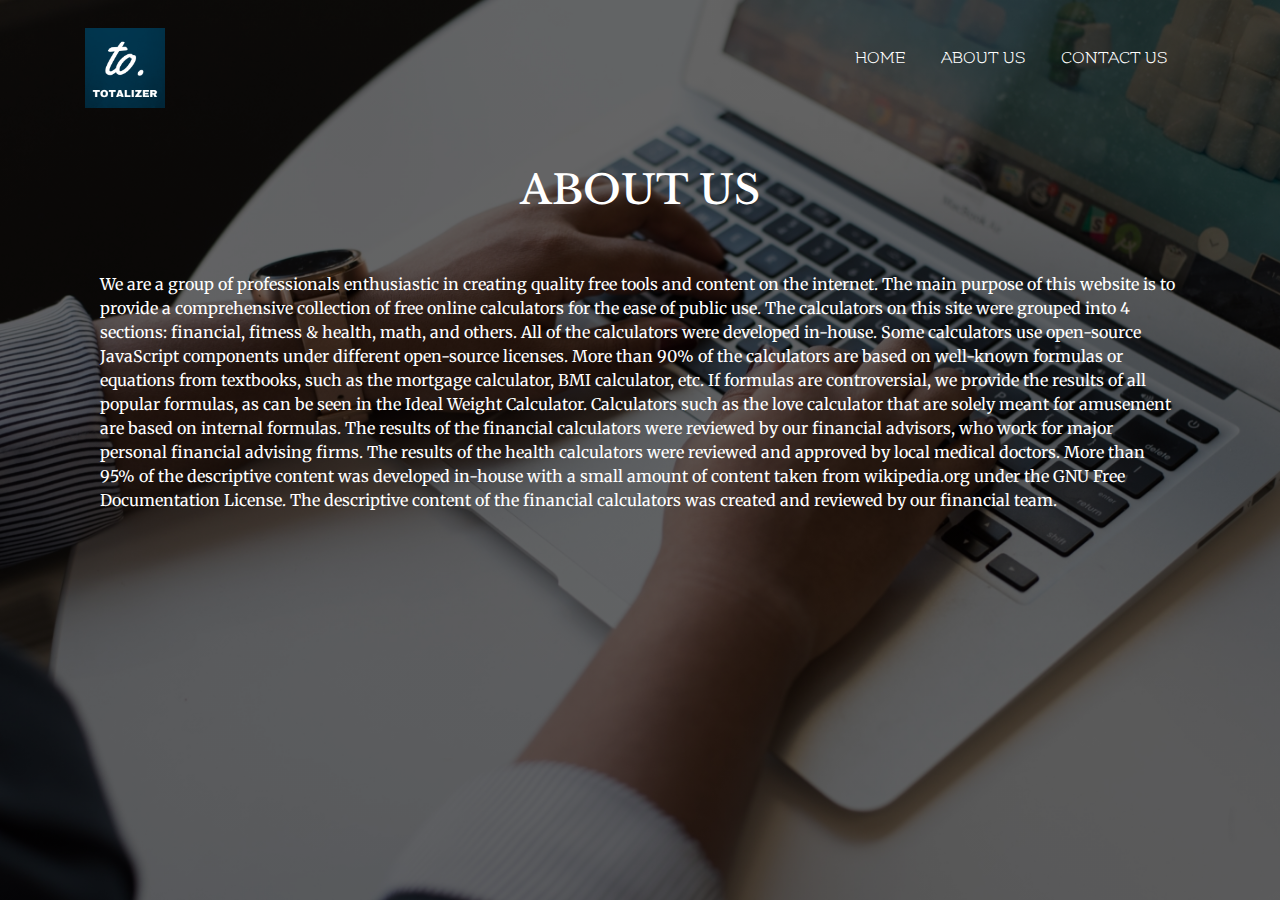
<file: about.html>
<!DOCTYPE html>
<html>
<head>
	<title>About us</title>
	<link rel="icon" href="3.png" type="image/icon type">
	<meta charset="utf-8">
  <meta charset="utf-8">
  <meta name="viewport" content="width=device-width, initial-scale=1">
  <link rel="stylesheet" href="https://maxcdn.bootstrapcdn.com/bootstrap/4.5.0/css/bootstrap.min.css">
  <link rel="stylesheet" href="https://cdnjs.cloudflare.com/ajax/libs/animate.css/3.5.2/animate.min.css">
	<link rel="stylesheet" href="https://cdnjs.cloudflare.com/ajax/libs/font-awesome/4.7.0/css/font-awesome.min.css">
  <link rel="stylesheet" type="text/css" href="about.css">
  <link href="https://fonts.googleapis.com/css2?family=Noto+Serif&display=swap" rel="stylesheet">
  <link href="https://fonts.googleapis.com/css2?family=Merriweather:wght@300&display=swap" rel="stylesheet">
  <link href="https://fonts.googleapis.com/css2?family=David+Libre&display=swap" rel="stylesheet">
    <link href="https://fonts.googleapis.com/css2?family=Fondamento&display=swap" rel="stylesheet">
     <link href="https://fonts.googleapis.com/css2?family=Piazzolla:wght@100&display=swap" rel="stylesheet">
     <link href="https://fonts.googleapis.com/css2?family=Merriweather:wght@300&display=swap" rel="stylesheet">
  <link href="https://fonts.googleapis.com/css?family=Flamenco" rel="stylesheet">
  <link href="https://fonts.googleapis.com/css2?family=Libre+Baskerville&display=swap" rel="stylesheet">
</head>
<body>
	<nav class="navbar navbar-expand-sm  navbar-dark  ">
	<div class="container">
<a href="index.html">
<img src="3.png" class="logo">
</a>

		<button class="navbar-toggler " data-toggle="collapse" data-target="#nv"  >
			<span class="navbar-toggler-icon"></span>
			</button>
			<div class="collapse navbar-collapse" id="nv">
     <ul class="navbar-nav ml-auto text-left animated slideInDown">
        <li class="nav-items text-white">
           <a href="index.html" class="nav-link text-white text-center"id="li2">HOME</a>
        </li>
		<li class="nav-items ">
		   <a href="about.html" class="nav-link text-white  text-center" data-toggle="dropdown"id="li2" >ABOUT US</a>
		           
		          </li>
         <li class="nav-items">
           <a href="contact.html" class="nav-link text-white text-center" id="li2">CONTACT US</a>
        </li>


      </ul>
	  </div>
	  
	  </div>


</nav>


<div class="container">
	<div>
		<h1 class="text-center  text-white ">ABOUT US</h1>
	</div>
	<div class="container over">
	<p class="text-white  animated slideInLeft">
		We are a group of professionals enthusiastic in creating quality free tools and content on the internet. The main purpose of this website is to provide a comprehensive collection of free online calculators for the ease of public use. 

The calculators on this site were grouped into 4 sections: financial, fitness & health, math, and others. All of the calculators were developed in-house. Some calculators use open-source JavaScript components under different open-source licenses. More than 90% of the calculators are based on well-known formulas or equations from textbooks, such as the mortgage calculator, BMI calculator, etc. If formulas are controversial, we provide the results of all popular formulas, as can be seen in the Ideal Weight Calculator. Calculators such as the love calculator that are solely meant for amusement are based on internal formulas. The results of the financial calculators were reviewed by our financial advisors, who work for major personal financial advising firms. The results of the health calculators were reviewed and approved by local medical doctors. More than 95% of the descriptive content was developed in-house with a small amount of content taken from wikipedia.org under the GNU Free Documentation License. The descriptive content of the financial calculators was created and reviewed by our financial team. 
	</p>
	

</div>


 <script src="https://ajax.googleapis.com/ajax/libs/jquery/3.5.1/jquery.min.js"></script>
  <script src="https://cdnjs.cloudflare.com/ajax/libs/popper.js/1.16.0/umd/popper.min.js"></script>
  <script src="https://maxcdn.bootstrapcdn.com/bootstrap/4.5.0/js/bootstrap.min.js"></script>

</body>


</html>
</file>
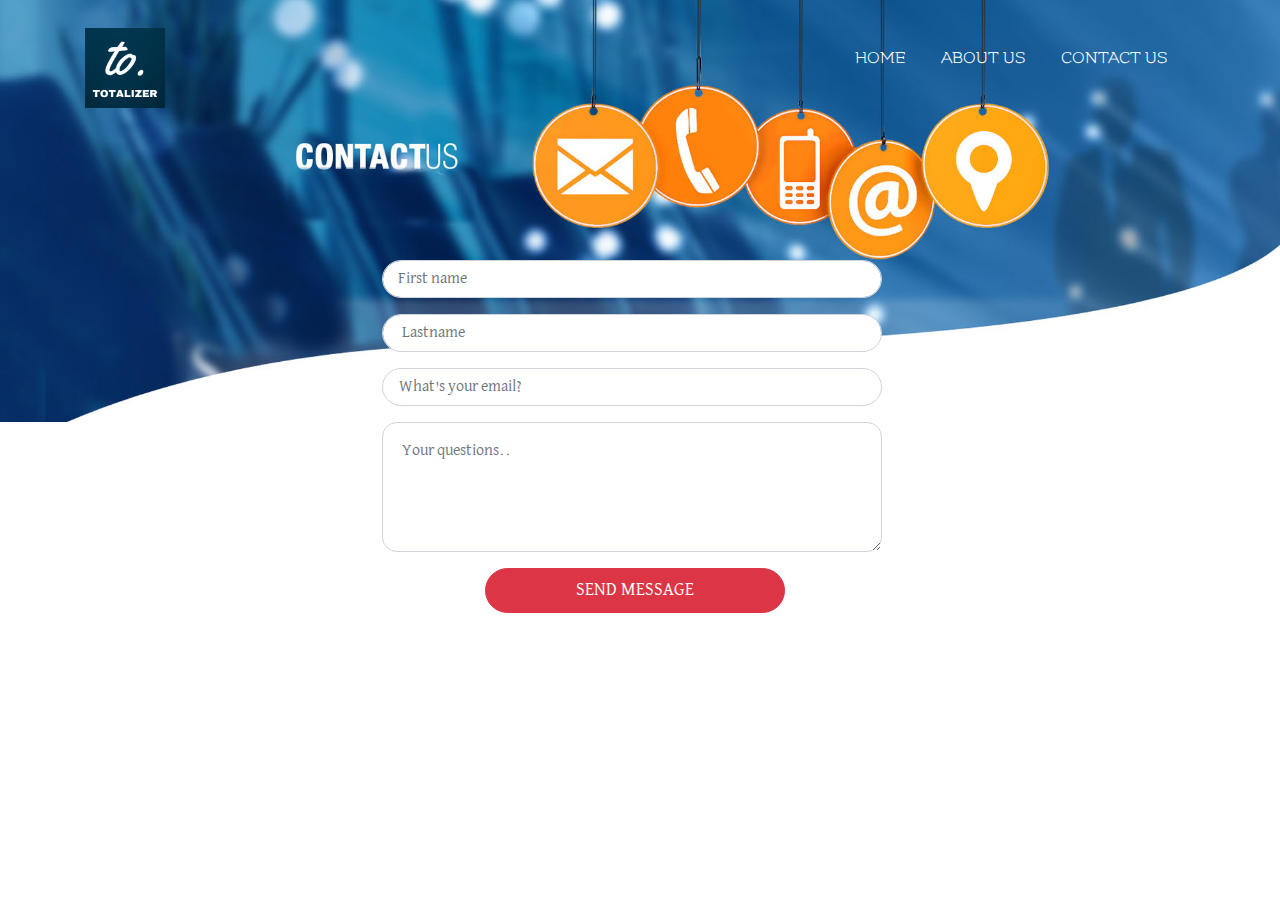
<file: contact.html>
<!DOCTYPE html>
<html>
<head>
	<title>Contact us</title>
	<link rel="icon" href="3.png" type="image/icon type">
	<meta charset="utf-8">
  <meta name="viewport" content="width=device-width, initial-scale=1">
  <link rel="stylesheet" href="https://maxcdn.bootstrapcdn.com/bootstrap/4.5.0/css/bootstrap.min.css">
  <link rel="stylesheet" href="https://cdnjs.cloudflare.com/ajax/libs/animate.css/3.5.2/animate.min.css">
	<link rel="stylesheet" href="https://cdnjs.cloudflare.com/ajax/libs/font-awesome/4.7.0/css/font-awesome.min.css">
	<link href="https://fonts.googleapis.com/css?family=Flamenco" rel="stylesheet">
	<link href="https://fonts.googleapis.com/css2?family=David+Libre&display=swap" rel="stylesheet">
	<link rel="stylesheet" type="text/css" href="contact.css">
	<link href="https://fonts.googleapis.com/css2?family=Merriweather&display=swap" rel="stylesheet">
</head>
<body>
	<nav class="navbar navbar-expand-sm  navbar-dark  ">
	<div class="container">
<a href="index.html">
<img src="3.png" class="logo">
</a>
		<button class="navbar-toggler " data-toggle="collapse" data-target="#nv"  >
			<span class="navbar-toggler-icon"></span>
			</button>
			<div class="collapse navbar-collapse" id="nv">
     <ul class="navbar-nav ml-auto text-left animated slideInDown li2">
        <li class="nav-items ">
           <a href="index.html" class="nav-link text-white text-center li3 ">HOME</a>
        </li>
		<li class="nav-items ">
		   <a href="about.html" class="nav-link text-white  text-center li3 ">ABOUT US</a>
		           
		    
  
  
        </li>
         <li class="nav-items">
           <a href="contact.html" class="nav-link text-white text-center li3 li4" >CONTACT US</a>
        </li>


      </ul>
	  </div>
	  
	  </div>


</nav>



	<div class="container">
		<!-- <h3 class="text-white text-uppercase text-left ">Get in touch</h3>
		 <p class="text-white">We cheris all interactions</p> -->

		
			<!-- <div class="col-lg-5 col-md-6 col-24 ml-5 ">
				<img src="45.png" class="img1 animated slideInLeft">
				

			</div> -->

			<div  class="container co ">
				 <form class=" p-4  animated slideInLeft " >
 
 <div class="form-group ">
	
	
    <input type="text" id="user" placeholder=" First name" class="form-control " >

</div>

<div class="form-group">
	
    <input type="text" id="srnm" placeholder=" Lastname" class="form-control p-3">
</div>


<div class="form-group">
	
   <input type="text" id="mail" placeholder="What's your email?" class="form-control p-3">
</div>



<div class="form-group">
	
    <textarea type="text" rows="4" cols="25" required placeholder=" Your questions.."class="form-control control p-3"></textarea>
</div>



<a href="#" class="btn btn-lg btn-danger button1" onclick="submit()">SEND MESSAGE</a>
			 </form>

			</div>
			
			

		
		

	</div>
	

<script >
	

function submit()
{   var user = document.getElementById('user').value;
	var srnm = document.getElementById('srnm').value;
	var mail = document.getElementById('mail').value;

	if (user === "" || srnm ==="" || mail === "" ) {
    alert("Please enter your details");
    return;
  }
}


</script>





 <script src="https://ajax.googleapis.com/ajax/libs/jquery/3.5.1/jquery.min.js"></script>
  <script src="https://cdnjs.cloudflare.com/ajax/libs/popper.js/1.16.0/umd/popper.min.js"></script>
  <script src="https://maxcdn.bootstrapcdn.com/bootstrap/4.5.0/js/bootstrap.min.js"></script>
</body>
</html>
</file>
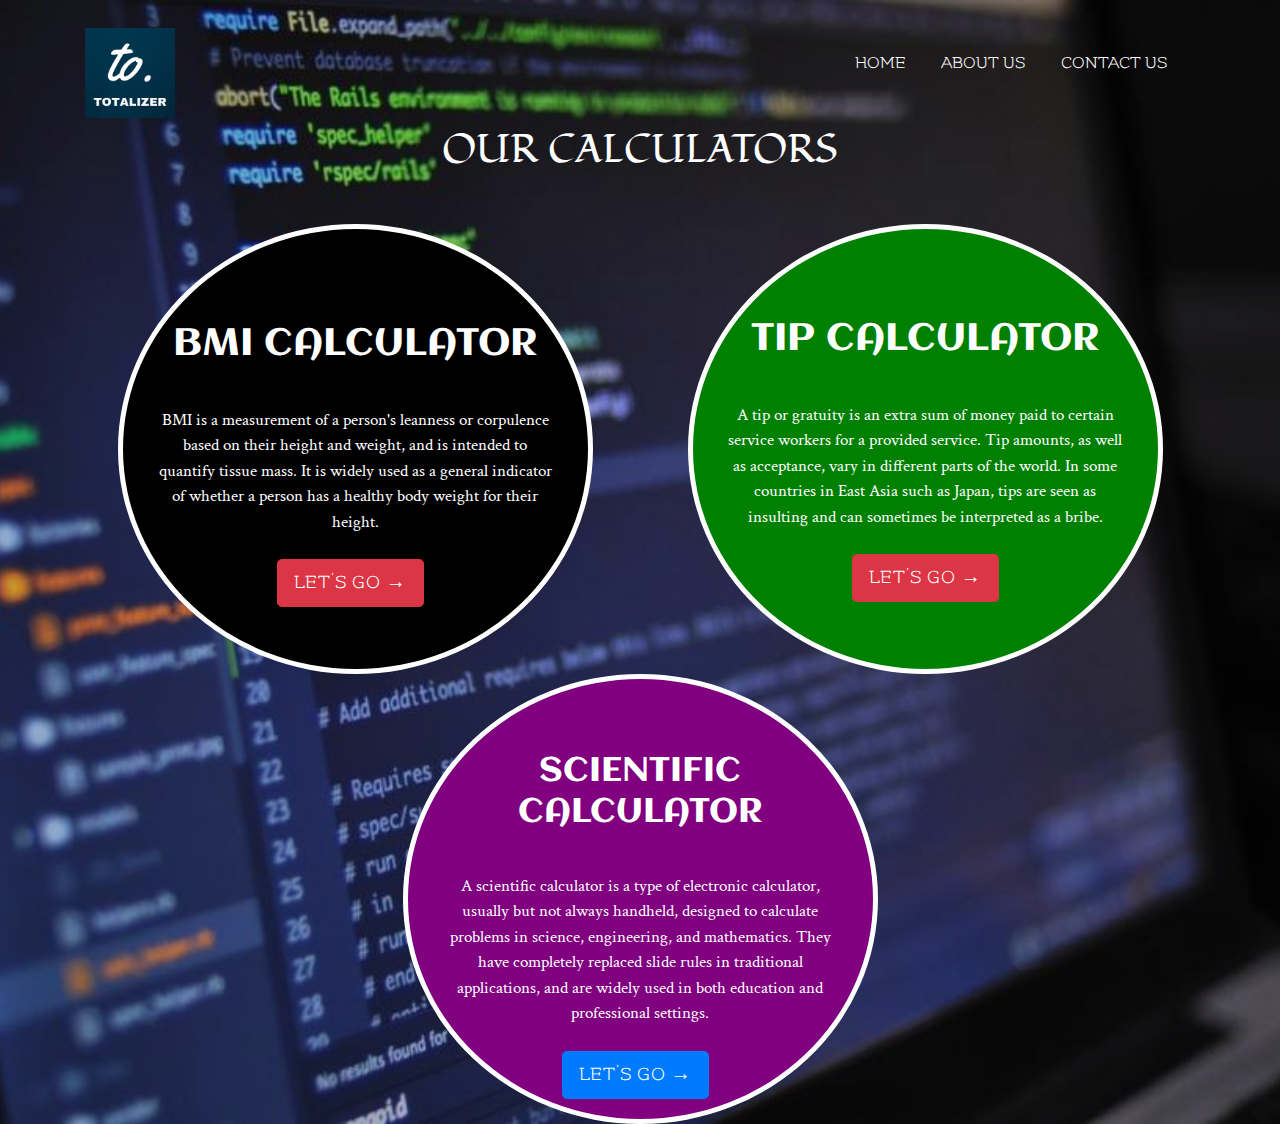
<file: explore.html>
<!DOCTYPE html>
<html>
<head>
	<title>Explore</title>
	<link rel="icon" href="3.png" type="image/icon type">
	<meta charset="utf-8">
  <meta name="viewport" content="width=device-width, initial-scale=1">
  <link rel="stylesheet" href="https://maxcdn.bootstrapcdn.com/bootstrap/4.5.0/css/bootstrap.min.css">
  <link rel="stylesheet" href="https://cdnjs.cloudflare.com/ajax/libs/animate.css/3.5.2/animate.min.css">
	<link rel="stylesheet" href="https://cdnjs.cloudflare.com/ajax/libs/font-awesome/4.7.0/css/font-awesome.min.css">
  <link href="https://fonts.googleapis.com/css2?family=Fondamento&display=swap" rel="stylesheet">
	<link href='https://fonts.googleapis.com/css?family=Aclonica' rel='stylesheet'>
	<link rel="stylesheet" type="text/css" href="explore.css">
	<link href="https://fonts.googleapis.com/css?family=Flamenco" rel="stylesheet">
	<link rel="stylesheet" href="https://cdnjs.cloudflare.com/ajax/libs/animate.css/3.5.2/animate.min.css">
	<link rel="stylesheet" href="https://cdnjs.cloudflare.com/ajax/libs/font-awesome/4.7.0/css/font-awesome.min.css">
	<link href="https://fonts.googleapis.com/css2?family=Crimson+Text&display=swap" rel="stylesheet">
</head>
<body class="photo">

		<nav class="navbar navbar-expand-sm navbar-dark">
	<div class="container">
<a href="index.html">
<img src="3.png" class="logo">
</a>

		<button class="navbar-toggler " data-toggle="collapse" data-target="#nv"  >
			<span class="navbar-toggler-icon"></span>
			</button>
			<div class="collapse navbar-collapse" id="nv">
     <ul class="navbar-nav ml-auto text-left animated slideInDown">
        <li class="nav-items text-white">
           <a href="index.html" class="nav-link text-white text-center">HOME</a>
        </li>
		<li class="nav-items ">
		   <a href="about.html" class="nav-link text-white  text-center"  >ABOUT US</a>
		           
		    
  
  
        </li>
         <li class="nav-items">
           <a href="contact.html" class="nav-link text-white text-center" >CONTACT US</a>
        </li>


      </ul>
	  </div>
	  
	  </div>


</nav>

<div class=" container  ">
          <h1 class="text-white text-center animated slideInDown" style="margin-bottom: 50px; font-family: 'Fondamento', cursive; ">OUR CALCULATORS</h1>
             
          <div class="row  ">
	    
   <div class="col-10 col-sm-4 col-lg-5 col-md-5 d-block m-auto p-4"   id="image1">
    
      <br>
               <h1 class="site text-white text-center" style="margin-top: 45px; font-family: 'Aclonica'; font-size: 38px;">BMI CALCULATOR</h1><br>
               <p style="color:white;" class="text-center p-2" id="hi">BMI is a measurement of a person's leanness or corpulence based on their height and weight, and is intended to quantify tissue mass. It is widely used as a general indicator of whether a person has a healthy body weight for their height.  <!-- These ranges of BMI vary based on factors such as region and age, and are sometimes further divided into subcategories such as severely underweight or very severely obese. Being overweight or underweight can have significant health effects, so while BMI is an imperfect measure of healthy body weight, it is a useful indicator of whether any additional testing or action is required. Refer to the table below to see the different categories based on BMI that is used by the calculator. -->
               </p>

               <a href="bmi.html" class="btn btn-lg btn-danger  " style="margin-left:130px; letter-spacing: 0.04em;">LET'S GO &#8594;</a>
     </div>
	
	 <div class="col-10 col-sm-4 col-lg-5 col-md-5 d-block m-auto p-4" id="image3">
      <br>
               <h1 class="site text-white text-center" style="margin-top: 40px; font-family: 'Aclonica'; font-size: 38px;">TIP CALCULATOR</h1><br>
			   <p style="color:white;" class="text-center p-2">
        A tip or gratuity is an extra sum of money paid to certain service workers for a provided service. Tip amounts, as well as acceptance, vary in different parts of the world. In some countries in East Asia such as Japan, tips are seen as insulting and can sometimes be interpreted as a bribe.   <!-- As such, as a tourist, it can be helpful to research the tipping customs in the countries being visited. In the U.S. or any other country where tipping is expected, depending on the restaurant or the number of patrons at a table, gratuity may be automatically applied to the bill amount. As previously mentioned, tipping can be offensive in some countries, so although a citizen of the United States that is visiting another country may want to express their appreciation of the service provided, the gesture may in some cases result in the opposite effect. -->
       

     </p>
     <a href="tip1.html" class="btn btn-lg btn-danger " style="margin-left:135px; letter-spacing: 0.04em;">LET'S GO &#8594;</a>
     </div>

     <div class="col-10 col-sm-4 col-lg-5 col-md-5 d-block m-auto p-4"  id="image2" >
    
      <br>
               <h1 class="site text-white text-center" style="margin-top: 25px; font-family: 'Aclonica';font-size: 34px; ">SCIENTIFIC CALCULATOR</h1><br>
               <p style="color:white;" class="text-center p-2 ">A scientific calculator is a type of electronic calculator, usually but not always handheld, designed to calculate problems in science, engineering, and mathematics. They have completely replaced slide rules in traditional applications, and are widely used in both education and professional settings.<!-- In certain contexts such as higher education, scientific calculators have been superseded by graphing calculators, which offer a superset of scientific calculator functionality along with the ability to graph input data and write and store programs for the device.  -->
               </p>

               <a href="scientific_calculator.html" class="btn btn-lg btn-primary " style="margin-left:130px; letter-spacing: 0.04em;">LET'S GO &#8594;</a>
     </div>

	
			</div>


	</div>






	<script src="https://ajax.googleapis.com/ajax/libs/jquery/3.5.1/jquery.min.js"></script>
  <script src="https://cdnjs.cloudflare.com/ajax/libs/popper.js/1.16.0/umd/popper.min.js"></script>
  <script src="https://maxcdn.bootstrapcdn.com/bootstrap/4.5.0/js/bootstrap.min.js"></script>

</body>
</html>
</file>
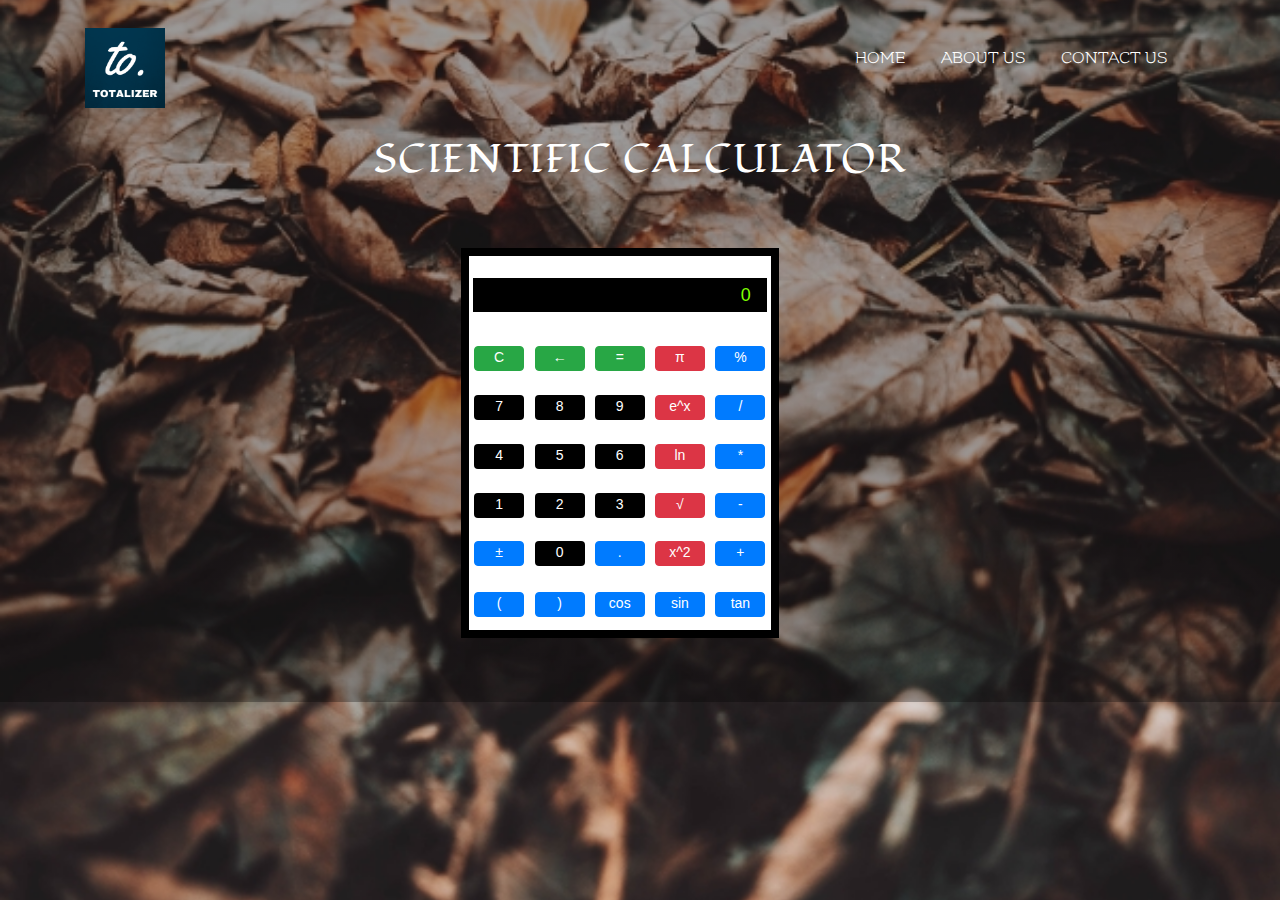
<file: scientific_calculator.html>
<!DOCTYPE html>
<html>
<head>
	<title>Scientific Calculator</title>
	<link rel="icon" href="3.png" type="image/icon type">
	
	<meta charset="utf-8">
  <meta name="viewport" content="width=device-width, initial-scale=1">
  <link rel="stylesheet" href="https://maxcdn.bootstrapcdn.com/bootstrap/4.5.0/css/bootstrap.min.css">
  <link rel="stylesheet" href="https://cdnjs.cloudflare.com/ajax/libs/animate.css/3.5.2/animate.min.css">
	<link rel="stylesheet" href="https://cdnjs.cloudflare.com/ajax/libs/font-awesome/4.7.0/css/font-awesome.min.css">
  
	<link rel="stylesheet" type="text/css" href="scientific_calculator.css">
	 <link href="https://fonts.googleapis.com/css2?family=Fondamento&display=swap" rel="stylesheet">
	
	<link href="https://fonts.googleapis.com/css?family=Flamenco" rel="stylesheet">
	<link rel="stylesheet" href="https://cdnjs.cloudflare.com/ajax/libs/animate.css/3.5.2/animate.min.css">
	<link rel="stylesheet" href="https://cdnjs.cloudflare.com/ajax/libs/font-awesome/4.7.0/css/font-awesome.min.css">
</head>
<body>
	<nav class="navbar navbar-expand-sm navbar-dark">
	<div class="container">
<a href="index.html">
<img src="3.png" class="logo">
</a>

		<button class="navbar-toggler " data-toggle="collapse" data-target="#nv"  >
			<span class="navbar-toggler-icon"></span>
			</button>
			<div class="collapse navbar-collapse" id="nv">
     <ul class="navbar-nav ml-auto text-left animated slideInDown">
        <li class="nav-items text-white">
           <a href="index.html" class="nav-link text-white text-center">HOME</a>
        </li>
		<li class="nav-items ">
		   <a href="about.html" class="nav-link text-white  text-center"  >ABOUT US</a>
		           
		    
  
  
        </li>
         <li class="nav-items">
           <a href="contact.html" class="nav-link text-white text-center" >CONTACT US</a>
        </li>


      </ul>
	  </div>
	  
	  </div>


</nav> 
<!---------------------------------------------------calci--------------------------------------------------->
	<form name="sci-calc"  >
		<head><h1 class="text-white" style="margin-top: 20px;  font-family: 'Fondamento', cursive; letter-spacing: 0.04em;" >SCIENTIFIC CALCULATOR</h1>
</head>
 <table class="calculator  animated slideInLeft " cellspacing="0" cellpadding="1" >
   <tr>

     <td colspan="5"><input id="display" class="p-3" name="display" value="0" size="28" maxlength="25"></td>
   </tr>
   <tr>
     <td><input type="button" class=" btn btn-success btnTop" name="btnTop" value="C" onclick="this.form.display.value=  0 "></td>
     <td><input type="button" class=" btn btn-success btnTop" name="btnTop" value="&#8592;" onclick="deleteChar(this.form.display)"></td>
     <td><input type="button" class=" btn btn-success btnTop" name="btnTop" value="=" onclick="if(checkNum(this.form.display.value)) { compute(this.form) }"></td>
     <td><input type="button" class=" btn btn-danger btnOpps" name="btnOpps" value="&#960;" onclick="addChar(this.form.display,'3.14159265359')"></td>
     <td><input type="button" class="btn btn-primary btnMath" name="btnMath" value="%" onclick=" percent(this.form.display)"></td>
   </tr>
   <tr>
     <td><input type="button" class=" btn btnNum" name="btnNum" value="7" onclick="addChar(this.form.display, '7')"></td>
     <td><input type="button" class=" btn btnNum" name="btnNum" value="8" onclick="addChar(this.form.display, '8')"></td>
     <td><input type="button" class=" btn btnNum" name="btnNum" value="9" onclick="addChar(this.form.display, '9')"></td>
     <td><input type="button" class="btn btn-danger btnOpps" name="btnOpps" value="e^x" onclick="if(checkNum(this.form.display.value)) { exp(this.form) }"></td>
     <td><input type="button" class="btn btn-primary btnMath" name="btnMath" value="/" onclick="addChar(this.form.display, '/')"></td>
   <tr>
     <td><input type="button" class="btn btnNum" name="btnNum" value="4" onclick="addChar(this.form.display, '4')"></td>
     <td><input type="button" class="btn btnNum" name="btnNum" value="5" onclick="addChar(this.form.display, '5')"></td>
     <td><input type="button" class="btn btnNum" name="btnNum" value="6" onclick="addChar(this.form.display, '6')"></td>
     <td><input type="button" class="btn btn-danger btnOpps" name="btnOpps" value="ln" onclick="if(checkNum(this.form.display.value)) { ln(this.form) }"></td>
     <td><input type="button" class="btn btn-primary btnMath" name="btnMath" value="*" onclick="addChar(this.form.display, '*')"></td>
   </tr>
   <tr>
     <td><input type="button" class="btn btnNum" name="btnNum" value="1" onclick="addChar(this.form.display, '1')"></td>
     <td><input type="button" class="btn btnNum" name="btnNum" value="2" onclick="addChar(this.form.display, '2')"></td>
     <td><input type="button" class="btn btnNum" name="btnNum" value="3" onclick="addChar(this.form.display, '3')"></td>
     <td><input type="button" class="btn btn-danger btnOpps" name="btnOpps" value="&radic;" onclick="if(checkNum(this.form.display.value)) { sqrt(this.form) }"></td>
     <td><input type="button" class="btn btn-primary btnMath" name="btnMath" value="-" onclick="addChar(this.form.display, '-')"></td>
   </tr>
   <tr>
     <td><input type="button" class="btn btn-primary btnMath" name="btnMath" value="&#177" onclick="changeSign(this.form.display)"></td>
     <td><input type="button" class="btn btnNum" name="btnNum" value="0" onclick="addChar(this.form.display, '0')"></td>
     <td><input type="button" class="btn btn-primary btnMath" name="btnMath" value="&#46;" onclick="addChar(this.form.display, '&#46;')"></td>
     <td><input type="button" class="btn btn-danger btnOpps" name="btnOpps" value="x^2" onclick="if(checkNum(this.form.display.value)) { square(this.form) }"></td>
     <td><input type="button" class="btn btn-primary btnMath" name="btnMath" value="+" onclick="addChar(this.form.display, '+')"></td>
   </tr>
   <tr>
     <td><input type="button" class="btn btn-primary btnMath" name="btnMath" value="(" onclick="addChar(this.form.display, '(')"></td>
     <td><input type="button" class="btn btn-primary btnMath" name="btnMath" value=")" onclick="addChar(this.form.display,')')"></td>
     <td><input type="button" class="btn btn-primary btnMath" name="btnMath" value="cos" onclick="if(checkNum(this.form.display.value)) { cos(this.form) }"></td>
     <td><input type="button" class="btn btn-primary btnMath" name="btnMath" value="sin" onclick="if(checkNum(this.form.display.value)) { sin(this.form) }"></td>
     <td><input type="button" class="btn btn-primary btnMath" name="btnMath" value="tan" onclick="if(checkNum(this.form.display.value)) { tan(this.form) }"></td>
  </tr>
 </tabel>
</form>
     
   <script >
   	
   	function addChar(input, character) {
	if(input.value == null || input.value == "0")
		input.value = character
	else
		input.value += character
}

function cos(form) {
	form.display.value = Math.cos(form.display.value);
}

function sin(form) {
	form.display.value = Math.sin(form.display.value);
}

function tan(form) {
	form.display.value = Math.tan(form.display.value);
}

function sqrt(form) {
	form.display.value = Math.sqrt(form.display.value);
}

function ln(form) {
	form.display.value = Math.log(form.display.value);
}

function exp(form) {
	form.display.value = Math.exp(form.display.value);
}

function deleteChar(input) {
	input.value = input.value.substring(0, input.value.length - 1)
}
var val = 0.0;
function percent(input) {
  val = input.value;
  input.value = input.value + "%";
}

function changeSign(input) {
	if(input.value.substring(0, 1) == "-")
		input.value = input.value.substring(1, input.value.length)
	else
		input.value = "-" + input.value
}

function compute(form) {
  //if (val !== 0.0) {
   // var percent = form.display.value;  
   // percent = pcent.substring(percent.indexOf("%")+1);
   // form.display.value = parseFloat(percent)/100 * val;
    //val = 0.0;
 // } else 
    form.display.value = eval(form.display.value);
  }


function square(form) {
	form.display.value = eval(form.display.value) * eval(form.display.value)
}

function checkNum(str) {
	for (var i = 0; i < str.length; i++) {
		var ch = str.charAt(i);
		if (ch < "0" || ch > "9") {
			if (ch != "/" && ch != "*" && ch != "+" && ch != "-" && ch != "."
				&& ch != "(" && ch!= ")" && ch != "%") {
				alert("invalid entry!")
				return false
				}
			}
		}
		return true
}
   </script>  
    <script src="https://ajax.googleapis.com/ajax/libs/jquery/3.5.1/jquery.min.js"></script>
  <script src="https://cdnjs.cloudflare.com/ajax/libs/popper.js/1.16.0/umd/popper.min.js"></script>
  <script src="https://maxcdn.bootstrapcdn.com/bootstrap/4.5.0/js/bootstrap.min.js"></script>

</body>
</html>
</file>
<file: about.css>
nav{
	font-family: 'Flamenco', cursive;

}


body
{
	background-image:linear-gradient(rgba(0,0,0,0.6),rgba(0,0,0,0.6)),url('20.jpg');
	 width: 100%; height: 100vh;
 background-repeat: no-repeat;
 background-size: cover;
 background-position: center;
 
}
	button
{
	margin-left: 34%;
}


img
{
	height: 80px;
	 transition: transform 0.5s; 
	 margin-top: 20px;
	
	}

	img:hover
	{
         transform: translateY(-5px);
	}

	li
{
	margin-right: 20px;
	font-size: 18px;
}

	li:hover
	{
		border-bottom: 2px solid #7FFF00;

	}

	h1
	{
		margin-top: 50px;
		font-family: 'Libre Baskerville', serif;
	}
		p
		{
			padding-top:50px; 
			font-family: 'Merriweather', serif;
		}

@media only screen and (max-width: 480px){

body
{
	height: auto;
}

}
@media only screen and (max-width: 768px){

body
{
	height: auto;
}
	}
</file>
<file: contact.css>
nav{
	font-family: 'Flamenco', cursive;

}

body
{ 
		background-image: url('78.jpg');
 width: 100%; height:42vh;
 background-repeat: no-repeat;
 background-size: cover;
 background-position: center;
}

img
{
	height: 80px;
	margin-top: 20px;
	 transition: transform 0.5s; 
	
	}
	img:hover
{
	transform: translateY(-5px);

}


	li
{
	margin-right: 20px;
	font-size: 18px;
}

	li:hover
	{
		border-bottom: 2px solid #7FFF00;

	}
	.form-group
	{
		margin-left: 25%;

	}
	.co
	{
		margin-top: 120px;
	}
	
.form-control
{
	border-radius: 200px;
	width: 500px;

}



.control
{border-radius: 15px ;
}
.btn
{
	margin-left: 35%;
	border-radius: 200px;
	width: 300px;
	font-size: 18px;

	}

/*.img1
{
	width: 400px;
	height: auto;
	margin-left: 25px;
}*/
i
{
	margin-left: 50%;
}
/*h3
{
	margin-top: 100px;
	margin-bottom: 0px;
font-family: 'Merriweather', serif;
}*/
form
{
	font-family: 'David Libre', serif;
}

@media(min-width: 480px) and (max-width:574px)
{
	.li2
   {
   	 margin-top: 90px;
  /* 	 margin-bottom: 2px!important;
*/
   }
	body
	{
		height:30vh;
	}
	.form-control
{
  width: 350px;

}
.form-group
	{
		margin-left:5%;

	}
	.li3
{color: black!important;
   font-weight: bold;
}

	
.co
{
	margin-top: 80px;
}
  
   /*.img1{
   	width:300px;
   	height: auto;
   	align-self: center;
   }*/
   .btn
   { margin-left: 20%;
   	width: 250px;
   }
   
}

@media only screen and (max-width: 480px)
{

	body
	{
		height: 25vh;
		
	}
	.li3
{color: black!important;
   font-weight: bold;

}

   
   .li2
   {
   	 margin-top: 120px;

   }
   img
{
	height: 50px;
	
	}
	.co
	{
		margin-top: 180px;
	}
  
  .form-control
{
  width: 260px;

}
.form-group
	{
		margin-left:0%;

	}

.btn
   { margin-left: 10%;
   	width: 220px;
   	margin-bottom: 0;
   }
   .navbar-nav
   {
   	margin-bottom: 0px!important;
   	width:100%;
   	height:0;
   	
   }
}
</file>
<file: explore.css>
*{
	margin: 0px;
	padding: 0px;
	box-sizing: border-box;
	font-family: 'Flamenco', cursive;

}
li
{
	margin-right: 20px;
	font-size: 18px;

}

	li:hover
	{
		border-bottom: 2px solid #7FFF00;

	}

	img
{
	height: 80px;
	
	}
.logo{
	height: 90px;
	width: auto;
	float: left;
	margin-top: 20px;
	 transition: transform 0.5s; 

	
}
.logo:hover
{
	transform: translateY(-5px);

}

body
{
	/*background-color: black;*/
	background-image:linear-gradient(rgba(0,0,0,0.2),rgba(0,0,0,0.2)), url('44.jpeg');
	background-size: cover;
	background-repeat: no-repeat;
	background-position: center;
	width: 100%;

}
.photo{
	animation:  photo 5s infinite;
}
/*@keyframes photo{
	0%{background-image:linear-gradient(rgba(0,0,0,0.2),rgba(0,0,0,0.2)), url('44.jpeg');}
	25%{background-image:linear-gradient(rgba(0,0,0,0.2),rgba(0,0,0,0.2)), url('56.jpg');}
	50%{ background-image:linear-gradient(rgba(0,0,0,0.2),rgba(0,0,0,0.2)), url('44-min.jpg'); }
	100%{ background-image:linear-gradient(rgba(0,0,0,0.2),rgba(0,0,0,0.2)), url('56.jpg');  }
}*/


#image1
{
	border-radius:50%;
	background-color: black;
	width:100%;
  height:450px;
  border: 5px solid white;
  	transition: transform 0.5s;


}
#image1:hover
{
transform: translateY(-10px);
	
}


#image2
{
	border-radius:50%;
	background-color: purple;
	width:100%;
  height:450px;
  border: 5px solid white;
  	transition: transform 0.5s;

}
#image2:hover
{
transform: translateY(-10px);
	
}

#image3
{
	border-radius:50%;
	background-color: green;
	width:100%;
  height:450px;
  border: 5px solid white;
  	transition: transform 0.5s;
}
#image3:hover
{
transform: translateY(-10px);
	
}

p
{
	font-family: 'Crimson Text', serif;
	font-size: 17px;
}


@media only screen and (max-width: 768px)
{

#image1
{
	width: 100%;
	height:auto;	
	margin-bottom: 20px!important;
	padding-top: 3px!important;
}
#image1 .btn
{
 margin-left: 31%!important;
 font-size: 16px;
}

#image3
{
	width: 100%;
	height:auto;	
	margin-bottom: 20px!important;
	padding-top: 3px!important;
}
#image3 .btn
{
 margin-left: 31%!important;
 font-size: 16px;
}

#image2
{
	width: 100%;
	height:auto;	
	margin-bottom: 20px!important;
	padding-top: 3px!important;
}
#image2 .btn
{
 margin-left: 31%!important;
 font-size: 16px;
}
}

@media only screen and (max-width: 480px)
{
	#image1
	{
		width: 100%;
	height:auto;


	}
	#image1 .btn
{
 margin-left: 30%!important;
 font-size: 14px;
}

#image2
	{
		width: 100%;
	height:auto;


	}
	#image2 .btn
{
 margin-left: 30%!important;
 font-size: 14px;
}

#image3
	{
		width: 100%;
	height:auto;


	}
	#image3 .btn
{
 margin-left: 30%!important;
 font-size: 14px;
}

.site
{
	font-size: 23px!important;
	
}

}
</file>
<file: scientific_calculator.css>
* {
 
 /* margin: 5px;*/
  text-align: center;
}

li
{
  margin-right: 20px;
  font-size: 18px;
  font-family: 'Flamenco', cursive;

}

  li:hover
  {
    border-bottom: 2px solid #7FFF00;

  }

 
.logo{
  height: 80px;
  width: auto;
  float: left;
  margin-top: 20px;
   transition: transform 0.5s; 

  
}
.logo:hover
{
  transform: translateY(-5px);

}

/*<!---------------------------------------------------------------calculator------------------------------>*/

body {
background-image:linear-gradient(rgba(0,0,0,0.3),rgba(0,0,0,0.3)), url('65.jpg');
 background-size: cover;
 width: 100%;  height: auto;
  background-repeat: no-repeat;
  background-position: center;
  
}
.calculator {
  width: 310px;
  height:390px;
  background-color: white;
  /*box-shadow: 0px 0px 0px 10px #666;*/
  border: 8px solid  black ;
  border-radius: 15px;
  margin:5% 36%;


 }
#display {
  width: 300px;
  height: 40px;
  text-align: right;
  background-color: black;
  border: 3px solid white;

  font-size: 18px;
  left: 2px;
  top: 2px;
  color: #7fff00;
  
  /*border-radius: 200px;*/
 

}



.btnTop{
  color: white;
  /*background-color: #6f6f6f;*/
  font-size: 14px;
  margin: auto;
  width: 50px;
  height: 25px;
  padding-top: 0;
  transition: transform 0.5s; 
 
}
.btnTop:hover
{
  color: white;
  transform: translateY(-5px);
}
.btnNum {
  color: white;
  background-color: black;
  font-size: 14px;
  margin: auto;
  width: 50px;
  height: 25px;
   padding-top: 0;
    transition: transform 0.5s; 
    
}
.btnNum:hover
{
  color: white;
  transform: translateY(-5px);
}

.btnMath {
  color: white;
 /* background-color: #ff4561;*/
  font-size: 14px;
  margin: auto;
  width: 50px;
  height: 25px;
   padding-top: 0;
   transition: transform 0.5s; 
    
}
.btnMath:hover
{
  color: white;
  transform: translateY(-5px);
}
.btnOpps {
  color: white;
  /*background-color: #ff9933;*/
  font-size: 14px;
  margin: auto;
  width: 50px;
  height: 25px;
   padding-top: 0;
   transition: transform 0.5s; 
   
}
.btnOpps:hover
{
  color: white;
  transform: translateY(-5px);
}

header
{
   margin-left: 0%;
}
@media only screen and (max-width: 768px)
{
  .calculator
{
  margin-left: 80px!important;
  margin-top: 80px!important;

}
}



@media only screen and (max-width: 480px)
{

.calculator
{
  margin-left: 35px!important;
  margin-top: 80px!important;

}
body
{
  height:850px;
}

}
</file>
